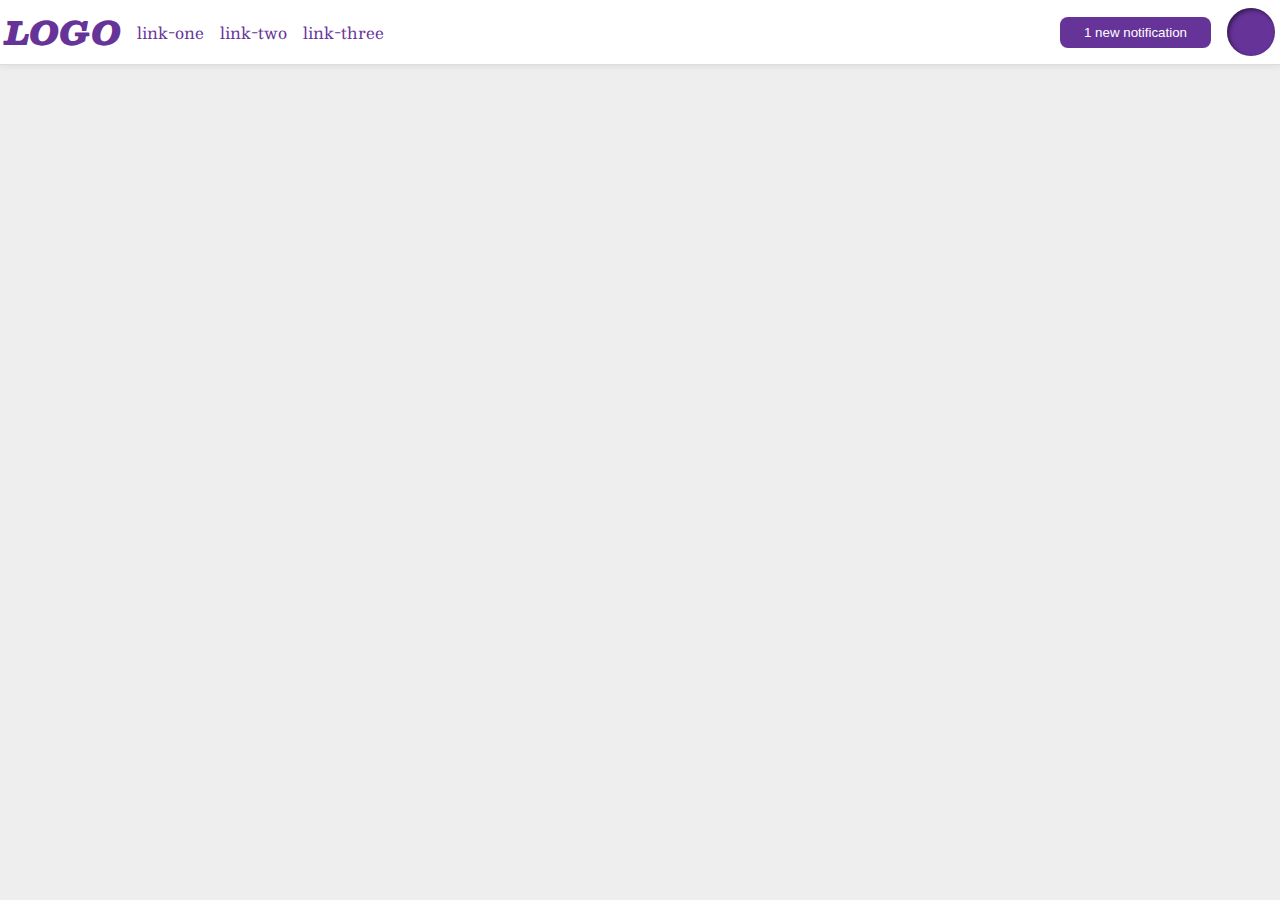
<file: flex/03-flex-header-2/index.html>
<!DOCTYPE html>
<html lang="en">
<head>
  <meta charset="UTF-8">
  <meta http-equiv="X-UA-Compatible" content="IE=edge">
  <meta name="viewport" content="width=device-width, initial-scale=1.0">
  <title>Flex Header 2</title>
  <link rel="stylesheet" href="style.css">
</head>
<body>
  <div class="header">
    <div class="both">
      <div class="logo">
        LOGO
      </div>
      <ul class="links">
        <li><a href="google.com">link-one</a></li>
        <li><a href="google.com">link-two</a></li>
        <li><a href="google.com">link-three</a></li>
      </ul>
    </div>
    <div class="two">
      <button class="notifications">
        1 new notification
      </button>
      <div class="profile-image"></div>
      </div>
  </div>
</body>
</html>
</file>
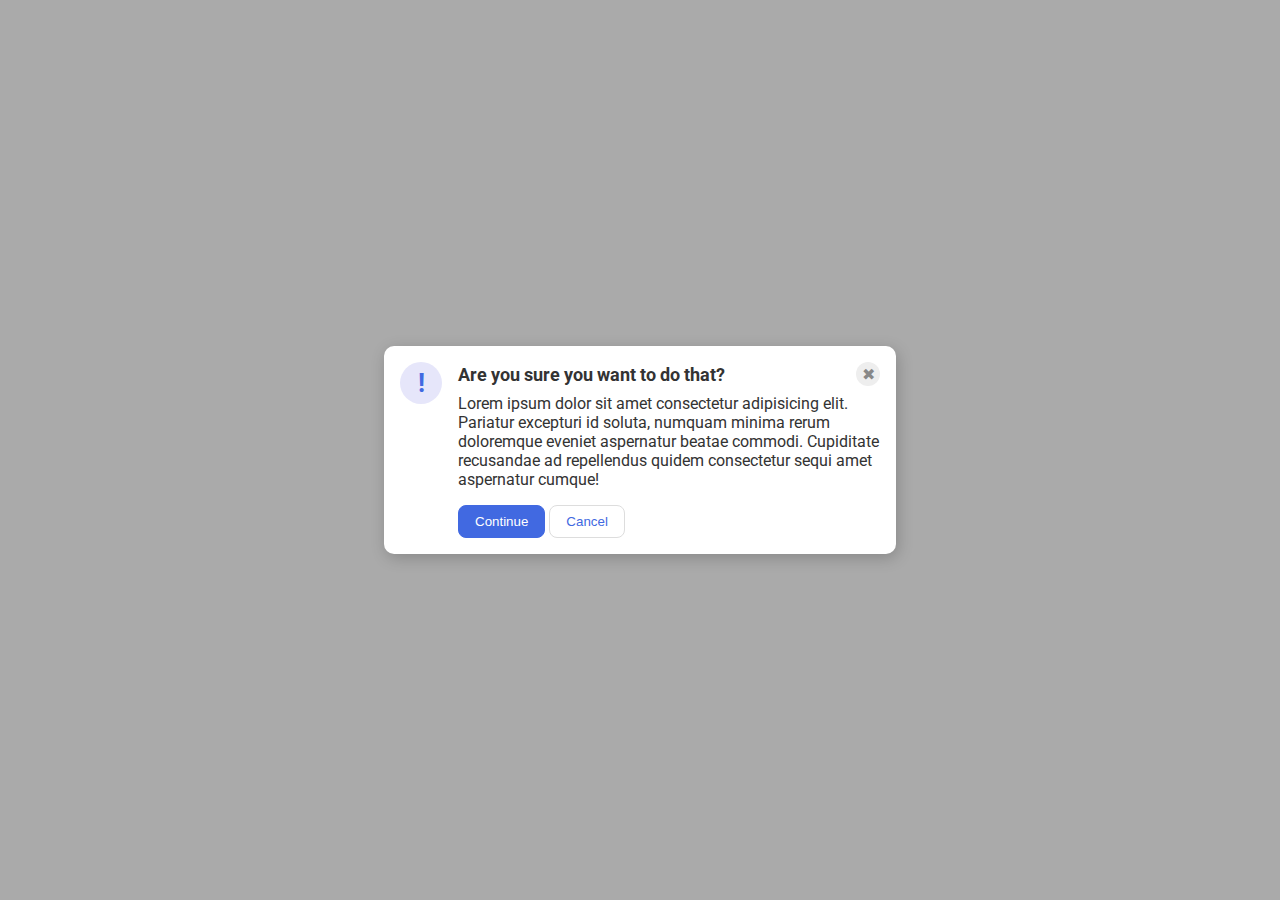
<file: flex/05-flex-modal/index.html>
<!DOCTYPE html>
<html lang="en">
<head>
  <meta charset="UTF-8">
  <meta http-equiv="X-UA-Compatible" content="IE=edge">
  <meta name="viewport" content="width=device-width, initial-scale=1.0">
  <link rel="stylesheet" href="style.css">
  <title>Modal</title>
</head>
<body>
  <div class="modal">
    <div class="icon">!</div>
    <div class="container">
      <div class="header">Are you sure you want to do that?
       <div class="close-button">✖</div>

    </div>
      
      <div class="text">Lorem ipsum dolor sit amet consectetur adipisicing elit. Pariatur excepturi id soluta, numquam minima rerum doloremque eveniet aspernatur beatae commodi. Cupiditate recusandae ad repellendus quidem consectetur sequi amet aspernatur cumque!</div>
      <button class="continue">Continue</button>
      <button class="cancel">Cancel</button>
    </div>
  </div>
</body>
</html>
</file>
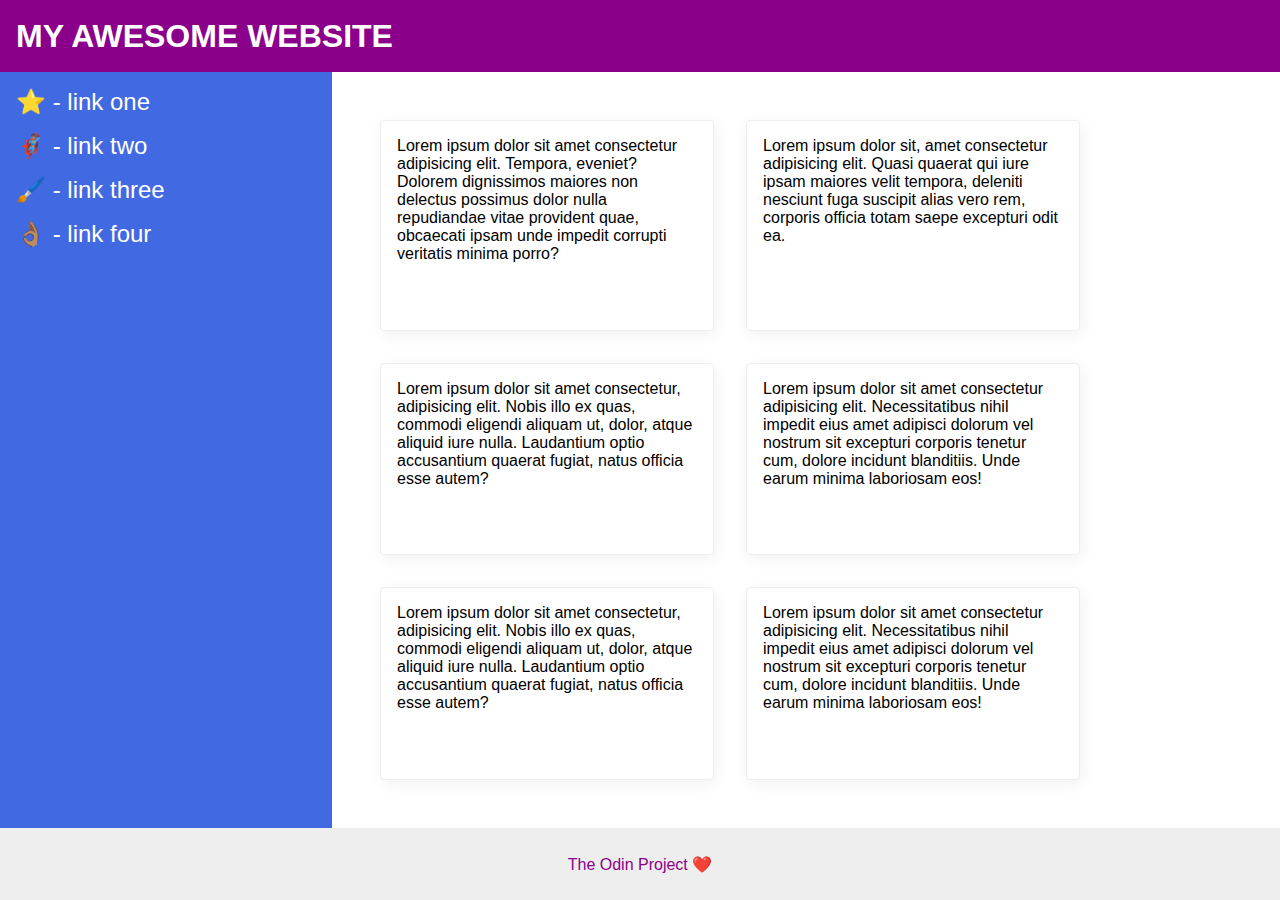
<file: flex/07-flex-layout-2/index.html>
<!DOCTYPE html>
<html lang="en">
<head>
  <meta charset="UTF-8">
  <meta http-equiv="X-UA-Compatible" content="IE=edge">
  <meta name="viewport" content="width=device-width, initial-scale=1.0">
  <title>The Holy Grail</title>
  <link rel="stylesheet" href="style.css">
</head>
<body>
  <div class="header">
    MY AWESOME WEBSITE
  </div>
  <div class = content>
    <div class="sidebar">
      <ul>
        <li><a href="google.com">⭐ - link one</a></li>
        <li><a href="google.com">🦸🏽‍♂️ - link two</a></li>
        <li><a href="google.com">🖌️ - link three</a></li>
        <li><a href="google.com">👌🏽 - link four</a></li>
      </ul>
    </div>
    <div class="container">
      <div class="card">Lorem ipsum dolor sit amet consectetur adipisicing elit. Tempora, eveniet? Dolorem dignissimos maiores non delectus possimus dolor nulla repudiandae vitae provident quae, obcaecati ipsam unde impedit corrupti veritatis minima porro?</div>
      <div class="card">Lorem ipsum dolor sit, amet consectetur adipisicing elit. Quasi quaerat qui iure ipsam maiores velit tempora, deleniti nesciunt fuga suscipit alias vero rem, corporis officia totam saepe excepturi odit ea.</div>
      <div class="card">Lorem ipsum dolor sit amet consectetur, adipisicing elit. Nobis illo ex quas, commodi eligendi aliquam ut, dolor, atque aliquid iure nulla. Laudantium optio accusantium quaerat fugiat, natus officia esse autem?</div>
      <div class="card">Lorem ipsum dolor sit amet consectetur adipisicing elit. Necessitatibus nihil impedit eius amet adipisci dolorum vel nostrum sit excepturi corporis tenetur cum, dolore incidunt blanditiis. Unde earum minima laboriosam eos!</div>
      <div class="card">Lorem ipsum dolor sit amet consectetur, adipisicing elit. Nobis illo ex quas, commodi eligendi aliquam ut, dolor, atque aliquid iure nulla. Laudantium optio accusantium quaerat fugiat, natus officia esse autem?</div>
      <div class="card">Lorem ipsum dolor sit amet consectetur adipisicing elit. Necessitatibus nihil impedit eius amet adipisci dolorum vel nostrum sit excepturi corporis tenetur cum, dolore incidunt blanditiis. Unde earum minima laboriosam eos!</div>
    </div>
  </div>
  <div class="footer">
    The Odin Project ❤️
  </div>
</body>
</html>
</file>
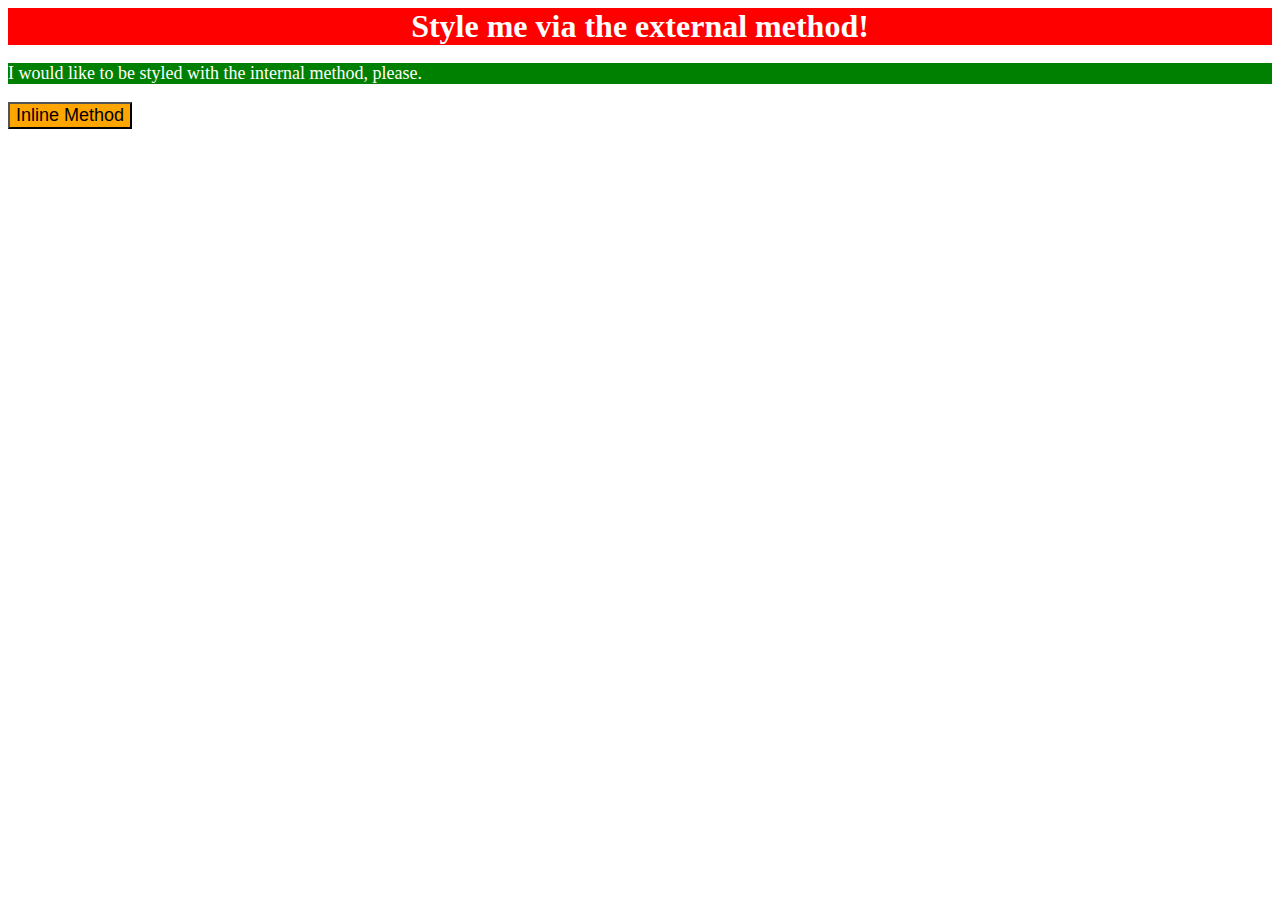
<file: foundations/01-css-methods/index.html>
<!DOCTYPE html>
<html lang="en">
<head>
  <meta charset="UTF-8">
  <meta http-equiv="X-UA-Compatible" content="IE=edge">
  <meta name="viewport" content="width=device-width, initial-scale=1.0">
  <title>Methods for Adding CSS</title>
  <link rel="stylesheet" href="styles.css">
  <style> 
    p {
      background-color: green;
      color: white;
      font-size: 18px;
    } 
  
  </style>
</head>
<body>
  <div>Style me via the external method!</div>
  <p>I would like to be styled with the internal method, please.</p>
  <button style="background-color: orange; font-size: 18px;"  >Inline Method</button>
</body>
</html>
</file>
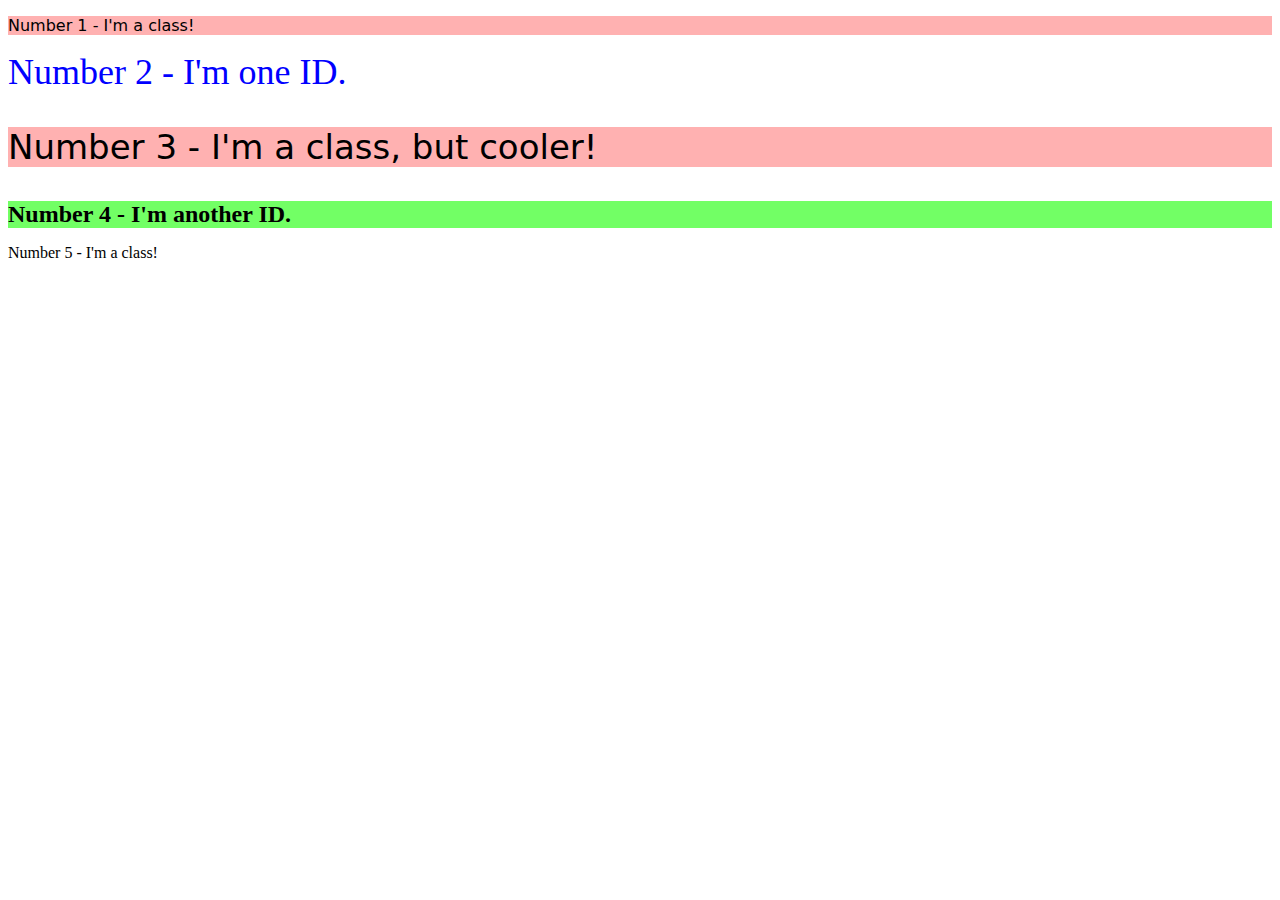
<file: foundations/02-class-id-selectors/index.html>
<!DOCTYPE html>
<html lang="en">
<head>
  <meta charset="UTF-8">
  <meta http-equiv="X-UA-Compatible" content="IE=edge">
  <meta name="viewport" content="width=device-width, initial-scale=1.0">
  <title>Class and ID Selectors</title>
  <link rel="stylesheet" href="style.css">
</head>
<body>
  
  <p class="first">Number 1 - I'm a class!</p>
  <div id="second">Number 2 - I'm one ID.</div>
  <p class="first size">Number 3 - I'm a class, but cooler!</p>
  <div id="stu">Number 4 - I'm another ID.</div>
  <p calss="first">Number 5 - I'm a class!</p>
  
  
</body>
</html>
</file>
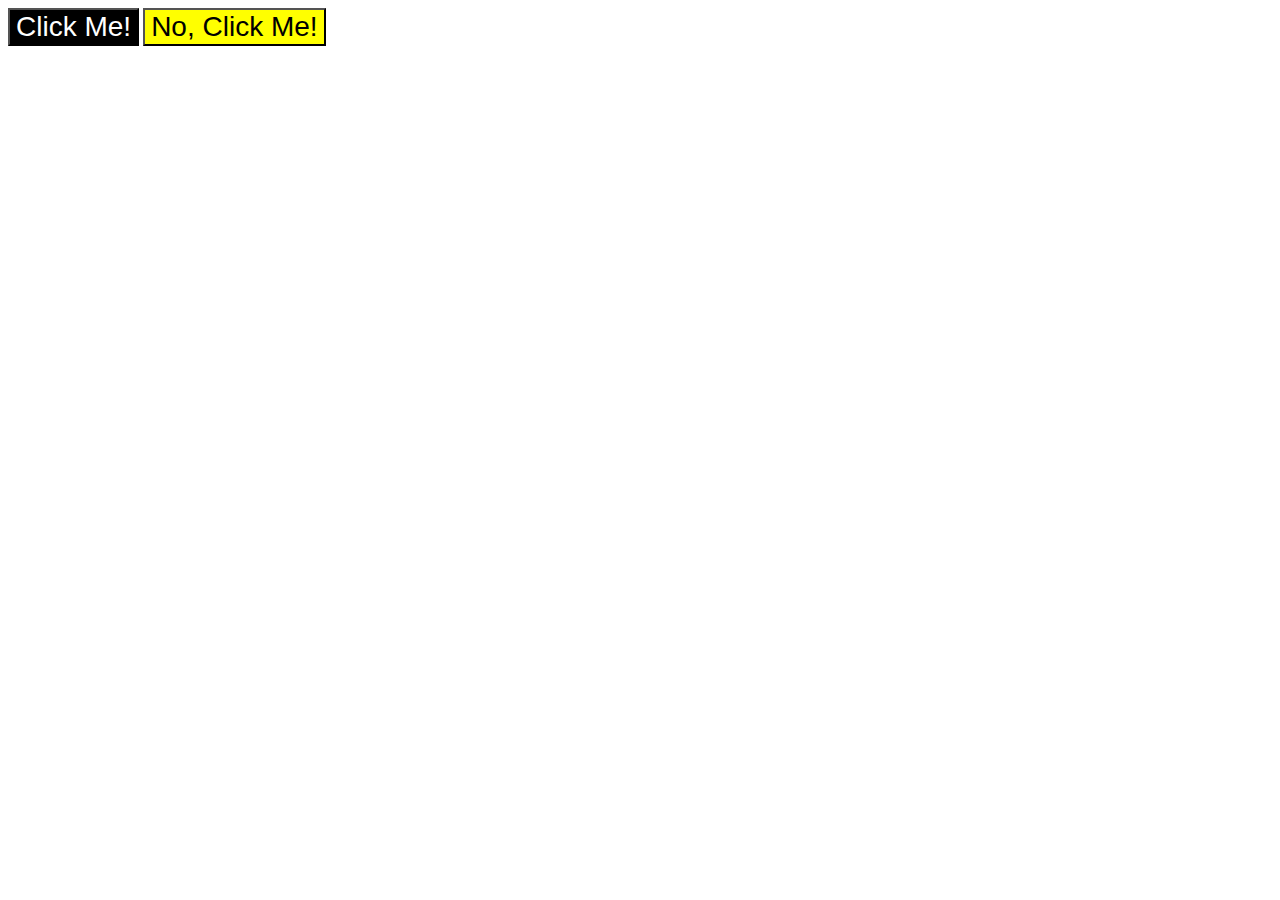
<file: foundations/03-grouping-selectors/index.html>
<!DOCTYPE html>
<html lang="en">
<head>
  <meta charset="UTF-8">
  <meta http-equiv="X-UA-Compatible" content="IE=edge">
  <meta name="viewport" content="width=device-width, initial-scale=1.0">
  <title>Grouping Selectors</title>
  <link rel="stylesheet" href="style.css">
</head>
<body>
  <button class="btn1">Click Me!</button>
  <button class="btn2">No, Click Me!</button>
</body>
</html>
</file>
<file: flex/03-flex-header-2/style.css>
/* this is some magical font-importing.  
you'll learn about it later. */
@import url('https://fonts.googleapis.com/css2?family=Besley:ital,wght@0,400;1,900&display=swap');

body {
  margin: 0;
  background: #eee;
  font-family: Besley, serif;
}

.header {
  background: white;
  border-bottom: 1px solid #ddd;
  box-shadow: 0 0 8px rgba(0,0,0,.1);
  display: flex;
  justify-content: space-between;
  padding: 5px;
}

.profile-image {
  background: rebeccapurple;
  box-shadow: inset 2px 2px 4px rgba(0,0,0,.5);
  border-radius: 50%;
  width: 48px;
  height:  48px;
}

.logo {
  color: rebeccapurple;
  font-size: 32px;
  font-weight: 900;
  font-style: italic;
}

button {
  border: none;
  border-radius: 8px;
  background: rebeccapurple;
  color: white;
  padding: 8px 24px;
}

a {
  /* this removes the line under our links */
  text-decoration: none;
  color: rebeccapurple;
}

ul {
  list-style-type: none;
  display: flex;
  margin: 0;
  padding: 0;
  gap:16px;
  
  
  
}

.both, .two{
  display: flex;
  align-items: center;
  gap:16px;
}
</file>
<file: flex/05-flex-modal/style.css>
@import url('https://fonts.googleapis.com/css2?family=Roboto:wght@400;700&display=swap');

html, body {
  height: 100%;
}

body {
  font-family: Roboto, sans-serif;
  margin: 0;
  background: #aaa;
  color: #333;
  /* I'll give you this one for free lol */
  display: flex;
  align-items: center;
  justify-content: center;
}

.modal {
  background: white;
  width: 480px;
  border-radius: 10px;
  box-shadow: 2px 4px 16px rgba(0,0,0,.2);
  display: flex;
  gap: 16px;
  padding: 16px;;
}

.icon {
  color: royalblue;
  font-size: 26px;
  font-weight: 700;
  background: lavender;
  width: 42px;
  height: 42px;
  border-radius: 50%;
  display: flex;
  align-items: center;
  justify-content: center;
 
  
}

.close-button {
  background: #eee;
  border-radius: 50%;
  color: #888;
  font-weight: 400;
  font-size: 16px;
  height: 24px;
  width: 24px;
  display: flex;
  align-items: center;
  justify-content: center;
}

button {
  padding: 8px 16px;
  border-radius: 8px;
}

button.continue {
  background: royalblue;
  border: 1px solid royalblue;
  color: white;
}

button.cancel {
  background: white;
  border: 1px solid #ddd;
  color: royalblue;
}

.header {
  display: flex;
  align-items: center;
  justify-content:space-between;
  font-size: 18px;
  font-weight: 700;
  margin-bottom: 8px;
}

.text {
  margin-bottom: 16px;
}
.icon {
  /* this keeps the icon from getting smashed by the text */
  flex-shrink: 0;
}
</file>
<file: flex/07-flex-layout-2/style.css>
body {
  font-family: -apple-system, BlinkMacSystemFont, 'Segoe UI', Roboto, Oxygen, Ubuntu, Cantarell, 'Open Sans', 'Helvetica Neue', sans-serif;
  margin: 0;
  min-height: 100vh;
  display: flex;
  flex-direction: column;
  
}

.header {
  display: flex;
  height: 72px;
  background: darkmagenta;
  color: white;
  font-weight: 900;
  font-size: 32px;
  text-align: left;
  padding-left: 16px;
  align-items: center;
  
}

.footer {
  display: flex;
  height: 72px;
  background: #eee;
  color: darkmagenta;
  align-items: center;
  justify-content: center;
}

.sidebar {
  width: 300px;
  background: royalblue;
  flex-shrink: 0;
  padding: 16px;
  

}

.card {
  border: 1px solid #eee;
  box-shadow: 2px 4px 16px rgba(0,0,0,.06);
  border-radius: 4px;
  width: 300px;
  padding: 16px;
  margin: 16px;
}
.content{
  flex:1;
  display: flex;
  
  
}
a {
  color: white;
  font-size: 24px;
  text-decoration: none;
}
ul{
  list-style-type: none;
  padding:0;
  margin: 0;
}
.container {
  display: flex;
  padding: 32px;
  flex-wrap: wrap;
  
  
  
}
li{
  margin-bottom: 16px;
}
</file>
<file: foundations/01-css-methods/styles.css>
div {
    background-color: red;
    color: white;
    text-align: center;
    font-size: 32px;
    font-weight: bold;
}
</file>
<file: foundations/02-class-id-selectors/style.css>
.first {
    background-color: rgb(255, 177, 177);
    font-family: Verdana, "DejaVu Sans", sans-serif;
}
#second{
    color: blue;
    font-size :36px;
}
.size{
    font-size:34px;
}
#stu{
    background-color: rgb(114, 255, 101);
    font-size:24px;
    font-weight:bold;
}
</file>
<file: foundations/03-grouping-selectors/style.css>
.btn1{
    background-color: #000000;
    color: #ffffff;
}

.btn2{
    background-color: #ffff00;
}
.btn1,
.btn2{
    font-size:28px;
    font-family: Helvetica,"Times New Roman", sans-serif;
}
</file>
